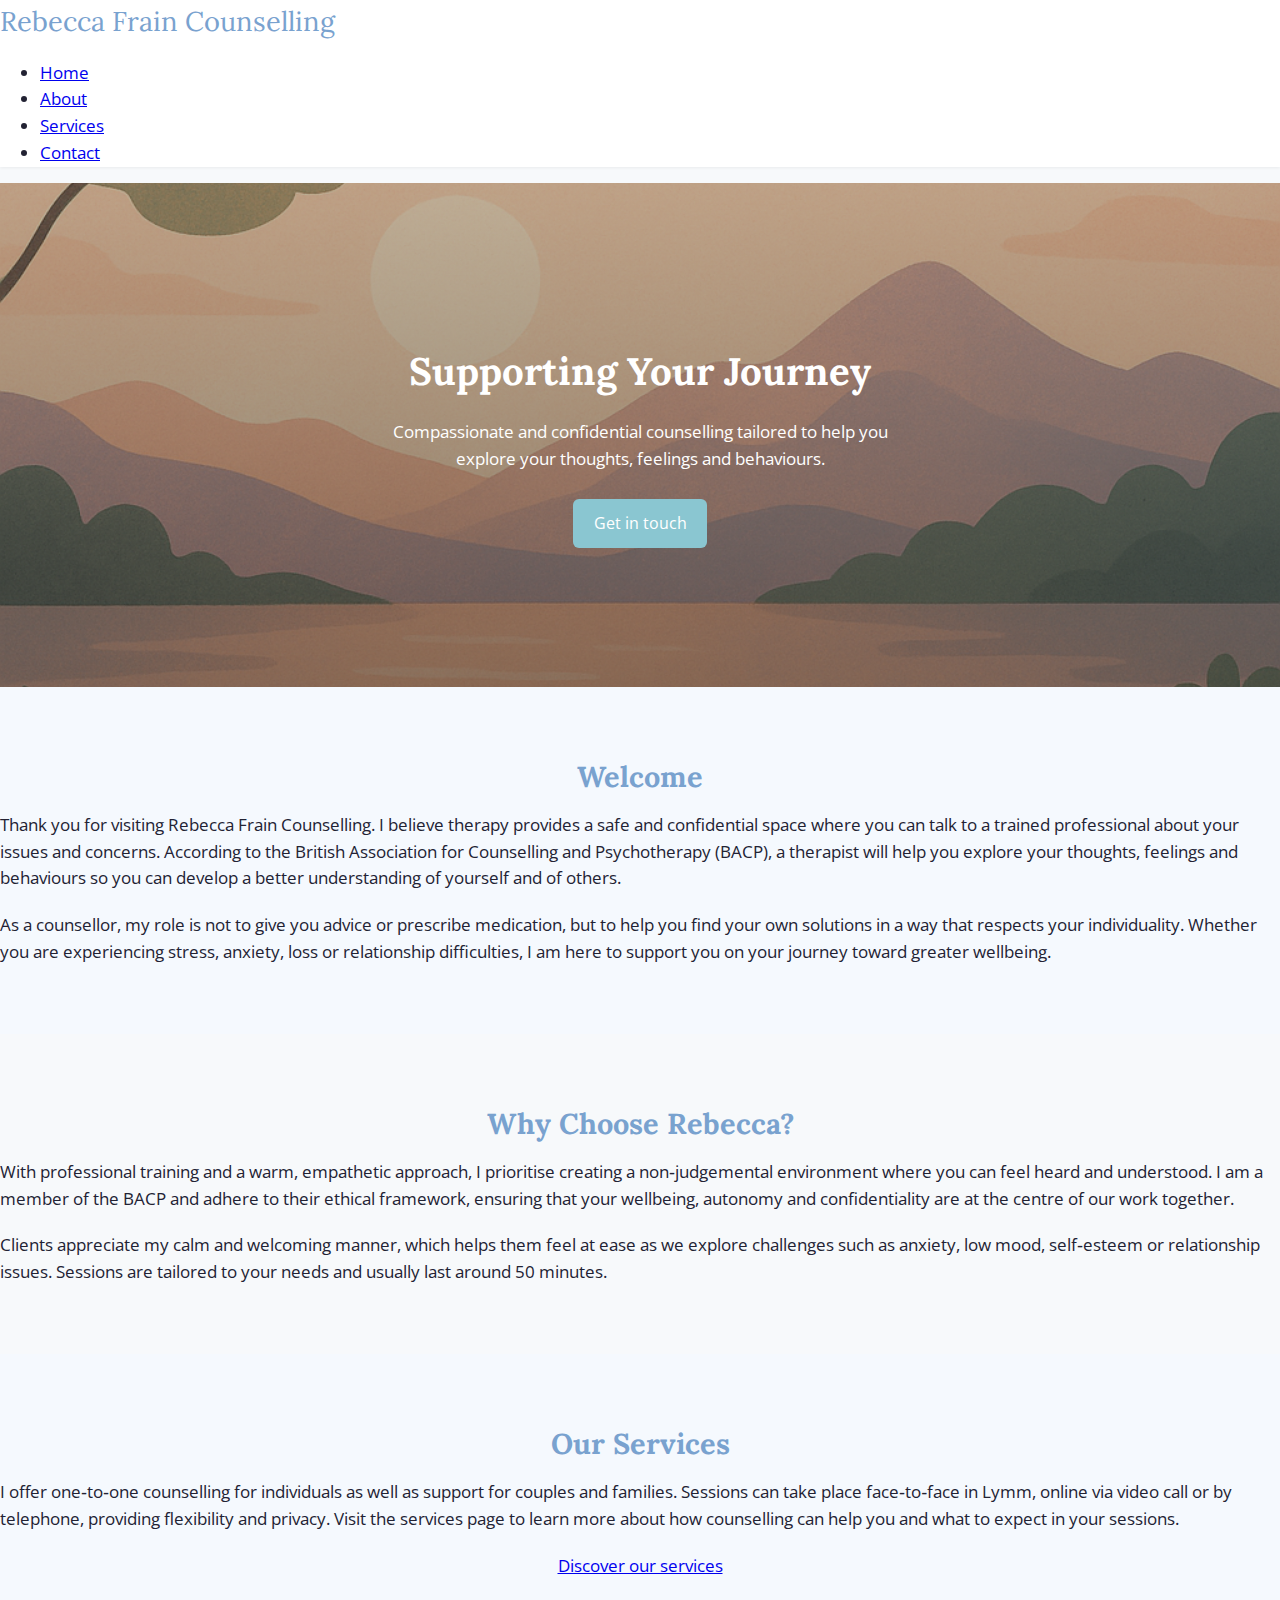
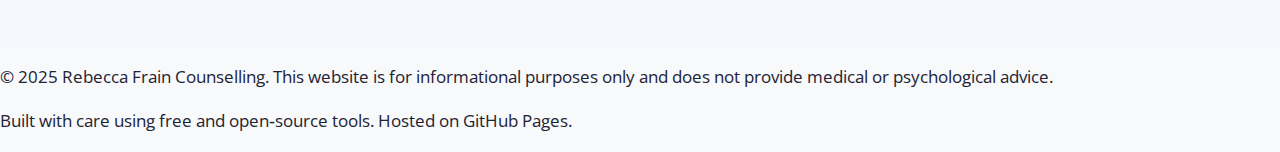
<file: index.html>
<!DOCTYPE html>
<html lang="en">
  <head>
    <meta charset="UTF-8" />
    <meta name="viewport" content="width=device-width, initial-scale=1.0" />
    <title>Rebecca Frain Counselling | Home</title>
    <!-- Google Fonts for elegant typography -->
    <link
      href="https://fonts.googleapis.com/css2?family=Lora:wght@400;700&family=Open+Sans:wght@300;400;600&display=swap"
      rel="stylesheet"
    />
    <!-- Main stylesheet -->
    <link rel="stylesheet" href="style.css" />
  </head>
  <body>
    <header>
      <nav>
        <div class="logo">Rebecca&nbsp;Frain&nbsp;Counselling</div>
        <ul>
          <li><a href="index.html" class="active">Home</a></li>
          <li><a href="about.html">About</a></li>
          <li><a href="services.html">Services</a></li>
          <li><a href="contact.html">Contact</a></li>
        </ul>
      </nav>
    </header>
    <main>
      <!-- Hero section conveying the core message -->
      <section class="hero">
        <div class="content">
          <h1>Supporting Your Journey</h1>
          <p>
            Compassionate and confidential counselling tailored to help you explore
            your thoughts, feelings and behaviours.
          </p>
          <a href="contact.html" class="button">Get in touch</a>
        </div>
      </section>

      <!-- Welcome section introducing the practice -->
      <section class="section section-light">
        <h2>Welcome</h2>
        <div class="content">
          <p>
            Thank you for visiting Rebecca&nbsp;Frain&nbsp;Counselling. I believe
            therapy provides a safe and confidential space where you can talk to a
            trained professional about your issues and concerns. According to the
            British Association for Counselling and Psychotherapy (BACP), a
            therapist will help you explore your thoughts, feelings and behaviours
            so you can develop a better understanding of yourself and of others.
          </p>
          <p>
            As a counsellor, my role is not to give you advice or prescribe
            medication, but to help you find your own solutions in a way that
            respects your individuality. Whether you are experiencing stress,
            anxiety, loss or relationship difficulties, I am here to support you
            on your journey toward greater wellbeing.
          </p>
        </div>
      </section>

      <!-- Section highlighting reasons to choose Rebecca -->
      <section class="section">
        <h2>Why Choose Rebecca?</h2>
        <div class="content">
          <p>
            With professional training and a warm, empathetic approach, I
            prioritise creating a non‑judgemental environment where you can feel
            heard and understood. I am a member of the BACP and adhere to their
            ethical framework, ensuring that your wellbeing, autonomy and
            confidentiality are at the centre of our work together.
          </p>
          <p>
            Clients appreciate my calm and welcoming manner, which helps them
            feel at ease as we explore challenges such as anxiety, low mood,
            self‑esteem or relationship issues. Sessions are tailored to your
            needs and usually last around 50 minutes.
          </p>
        </div>
      </section>

      <!-- Teaser for services -->
      <section class="section section-light">
        <h2>Our Services</h2>
        <div class="content">
          <p>
            I offer one‑to‑one counselling for individuals as well as support for
            couples and families. Sessions can take place face‑to‑face in Lymm,
            online via video call or by telephone, providing flexibility and
            privacy. Visit the services page to learn more about how counselling
            can help you and what to expect in your sessions.
          </p>
          <p style="text-align:center;">
            <a href="services.html" class="button">Discover our services</a>
          </p>
        </div>
      </section>
    </main>
    <footer>
      <p>
        © 2025 Rebecca Frain Counselling. This website is for informational
        purposes only and does not provide medical or psychological advice.
      </p>
      <p>
        Built with care using free and open‑source tools. Hosted on
        GitHub Pages.
      </p>
    </footer>
  </body>
</html>
</file>
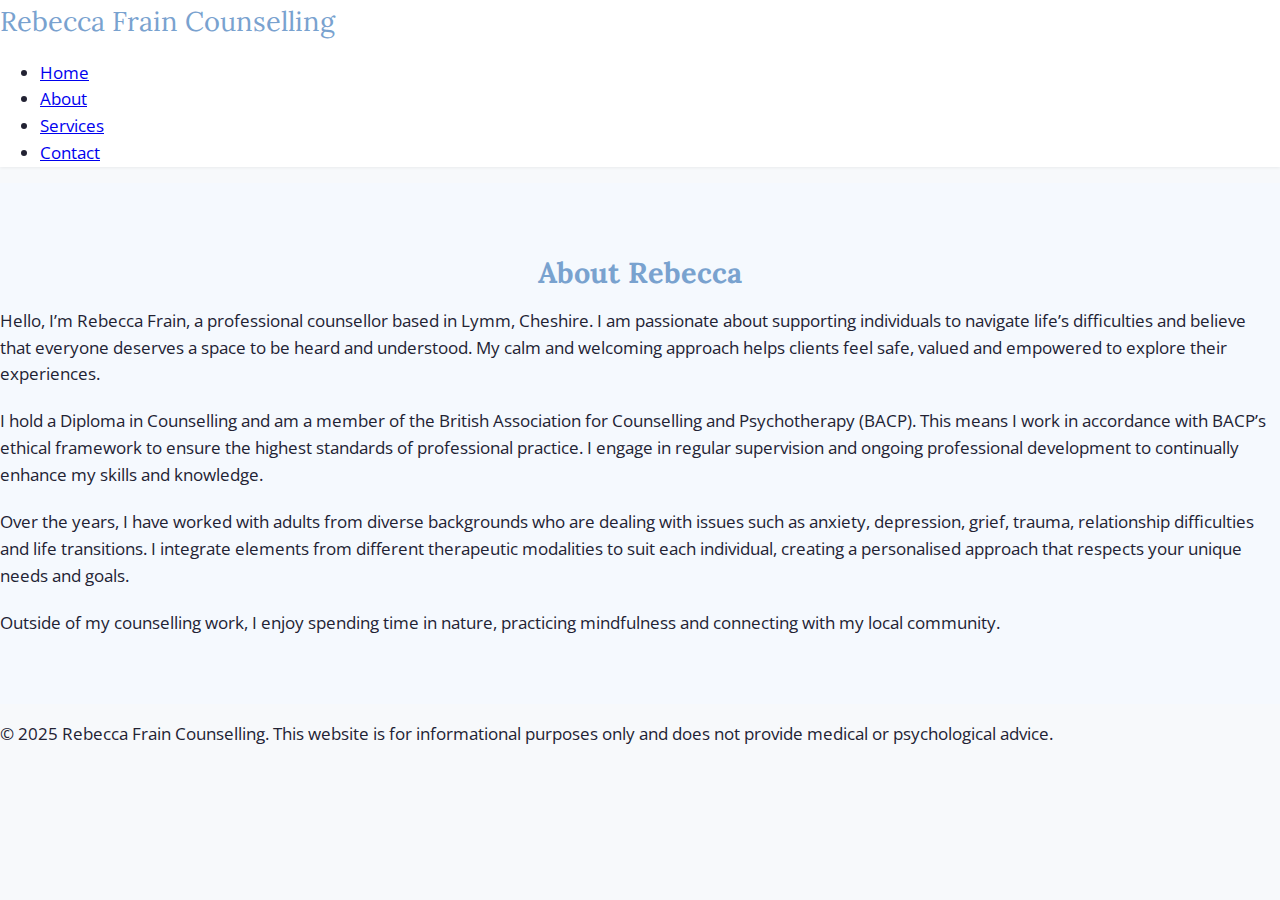
<file: about.html>
<!DOCTYPE html>
<html lang="en">
  <head>
    <meta charset="UTF-8" />
    <meta name="viewport" content="width=device-width, initial-scale=1.0" />
    <title>About | Rebecca Frain Counselling</title>
    <link
      href="https://fonts.googleapis.com/css2?family=Lora:wght@400;700&family=Open+Sans:wght@300;400;600&display=swap"
      rel="stylesheet"
    />
    <link rel="stylesheet" href="style.css" />
  </head>
  <body>
    <header>
      <nav>
        <div class="logo">Rebecca&nbsp;Frain&nbsp;Counselling</div>
        <ul>
          <li><a href="index.html">Home</a></li>
          <li><a href="about.html" class="active">About</a></li>
          <li><a href="services.html">Services</a></li>
          <li><a href="contact.html">Contact</a></li>
        </ul>
      </nav>
    </header>
    <main>
      <section class="section section-light">
        <h2>About Rebecca</h2>
        <div class="content">
          <p>
            Hello, I’m Rebecca Frain, a professional counsellor based in Lymm,
            Cheshire. I am passionate about supporting individuals to navigate
            life’s difficulties and believe that everyone deserves a space to be
            heard and understood. My calm and welcoming approach helps clients
            feel safe, valued and empowered to explore their experiences.
          </p>
          <p>
            I hold a Diploma in Counselling and am a member of the British
            Association for Counselling and Psychotherapy (BACP). This means I
            work in accordance with BACP’s ethical framework to ensure the
            highest standards of professional practice. I engage in regular
            supervision and ongoing professional development to continually
            enhance my skills and knowledge.
          </p>
          <p>
            Over the years, I have worked with adults from diverse
            backgrounds who are dealing with issues such as anxiety, depression,
            grief, trauma, relationship difficulties and life transitions. I
            integrate elements from different therapeutic modalities to suit
            each individual, creating a personalised approach that respects your
            unique needs and goals.
          </p>
          <p>
            Outside of my counselling work, I enjoy spending time in nature,
            practicing mindfulness and connecting with my local community.
          </p>
        </div>
      </section>
    </main>
    <footer>
      <p>
        © 2025 Rebecca Frain Counselling. This website is for informational
        purposes only and does not provide medical or psychological advice.
      </p>
    </footer>
  </body>
</html>
</file>
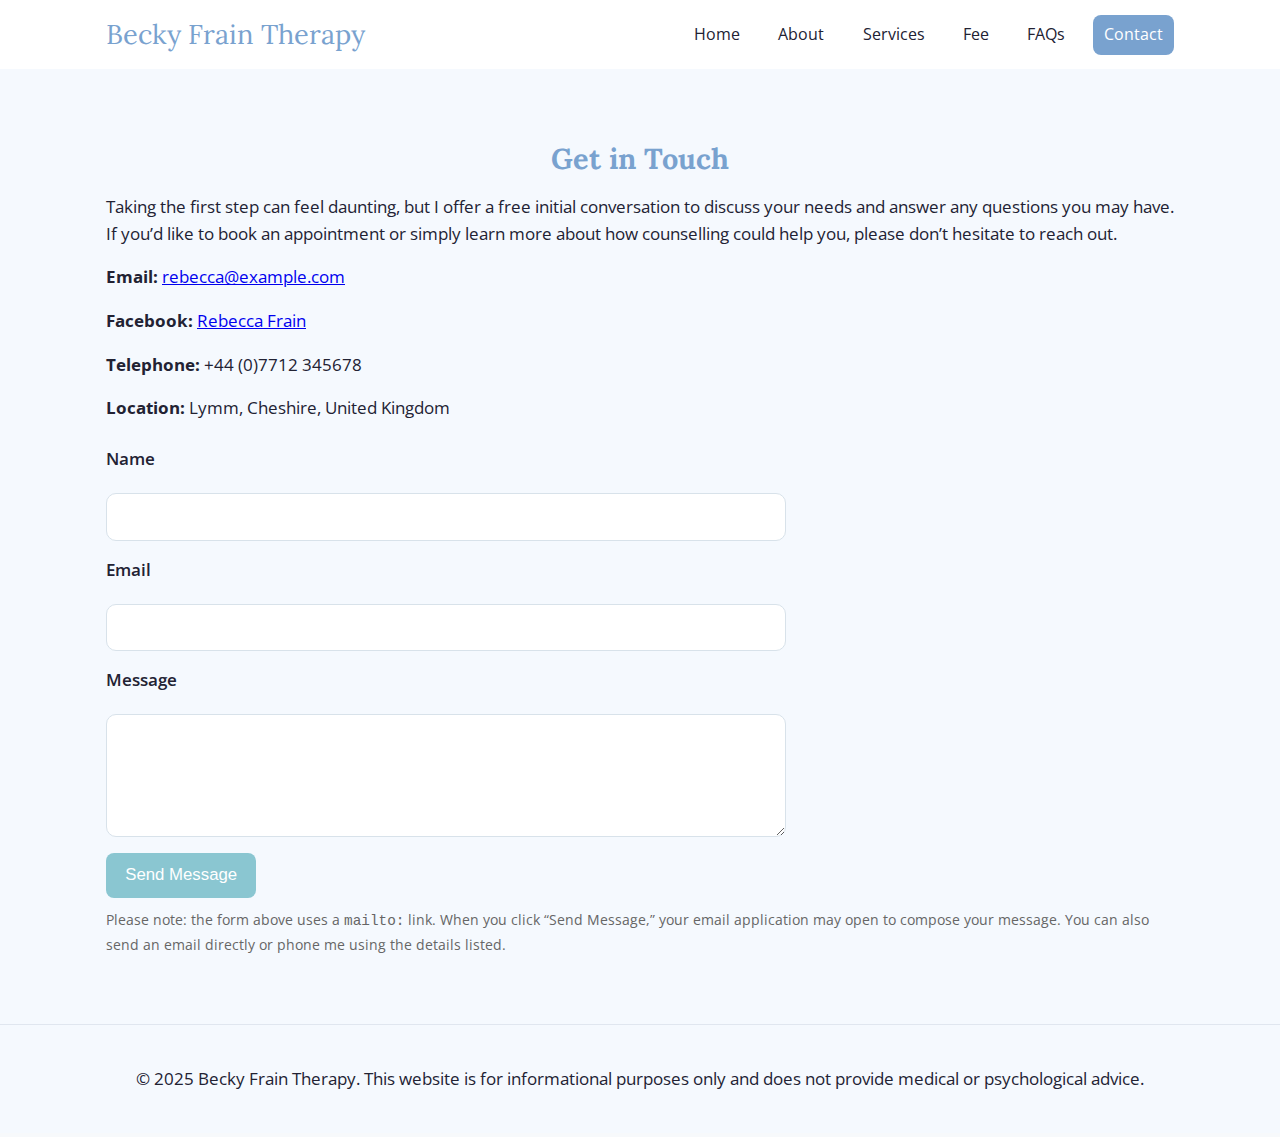
<file: contact.html>
<!DOCTYPE html>
<html lang="en">
  <head>
    <meta charset="UTF-8" />
    <meta name="viewport" content="width=device-width, initial-scale=1.0" />
    <title>Contact | Becky Frain Therapy</title>
    <link
      href="https://fonts.googleapis.com/css2?family=Lora:wght@400;700&family=Open+Sans:wght@300;400;600&display=swap"
      rel="stylesheet"
    />
    <link rel="stylesheet" href="style.css" />
    <style>
      /* Additional styles for the contact page */
      .contact-details {
        margin-bottom: 1.5rem;
      }
      .contact-details p {
        margin-bottom: 0.6rem;
      }
      .contact-form label {
        display: block;
        margin-bottom: 0.25rem;
        font-weight: 600;
      }
    </style>
  </head>
  <body>
    <header>
      <div class="navbar">
        <a class="logo" href="index.html">Becky&nbsp;Frain&nbsp;Therapy</a>
        <button class="nav-toggle" aria-label="Toggle navigation" aria-expanded="false">
          ☰ Menu
        </button>
        <nav class="nav-links" role="navigation">
          <a href="index.html">Home</a>
          <a href="about.html">About</a>
          <a href="services.html">Services</a>
          <a href="fee.html">Fee</a>
          <a href="faqs.html">FAQs</a>
          <a href="contact.html" class="active">Contact</a>
        </nav>
      </div>
    </header>
    <main>
      <section class="section section-light">
        <div class="container">
          <h2>Get in Touch</h2>
          <div class="contact-details">
            <p>
              Taking the first step can feel daunting, but I offer a free initial conversation to discuss your needs and answer any questions you may have. If you’d like to book an appointment or simply learn more about how counselling could help you, please don’t hesitate to reach out.
            </p>
            <p>
              <strong>Email:</strong>
              <a href="mailto:rebecca@example.com">rebecca@example.com</a>
            </p>
            <p>
              <strong>Facebook:</strong>
              <a href="mailto:rebecca@example.com">Rebecca Frain</a>
            </p>
            <p>
              <strong>Telephone:</strong> +44 (0)7712 345678
            </p>
            <p>
              <strong>Location:</strong> Lymm, Cheshire, United Kingdom
            </p>
          </div>
          <!-- Simple contact form: visitors can copy and paste details or send via mailto once configured -->
          <form class="contact-form" action="mailto:rebecca@example.com" method="post" enctype="text/plain">
            <label for="name">Name</label>
            <input type="text" id="name" name="name" required />

            <label for="email">Email</label>
            <input type="email" id="email" name="email" required />

            <label for="message">Message</label>
            <textarea id="message" name="message" rows="5" required></textarea>

            <button type="submit">Send Message</button>
          </form>
          <p style="margin-top: 0.6rem; font-size: 0.9rem; color: #666;">
            Please note: the form above uses a <code>mailto:</code> link. When you
            click “Send Message,” your email application may open to compose
            your message. You can also send an email directly or phone me using
            the details listed.
          </p>
        </div>
      </section>
    </main>
    <footer class="site-footer">
      <div class="container">
        <p>
          © 2025 Becky Frain Therapy. This website is for informational
          purposes only and does not provide medical or psychological advice.
        </p>
      </div>
    </footer>

    <!-- Navigation toggle script -->
    <script>
      const toggleButton = document.querySelector('.nav-toggle');
      const headerEl = document.querySelector('header');
      if (toggleButton && headerEl) {
        toggleButton.addEventListener('click', () => {
          const open = headerEl.classList.toggle('nav-open');
          toggleButton.setAttribute('aria-expanded', open ? 'true' : 'false');
          toggleButton.textContent = open ? '× Close' : '☰ Menu';
        });
      }
    </script>
  </body>
</html>
</file>
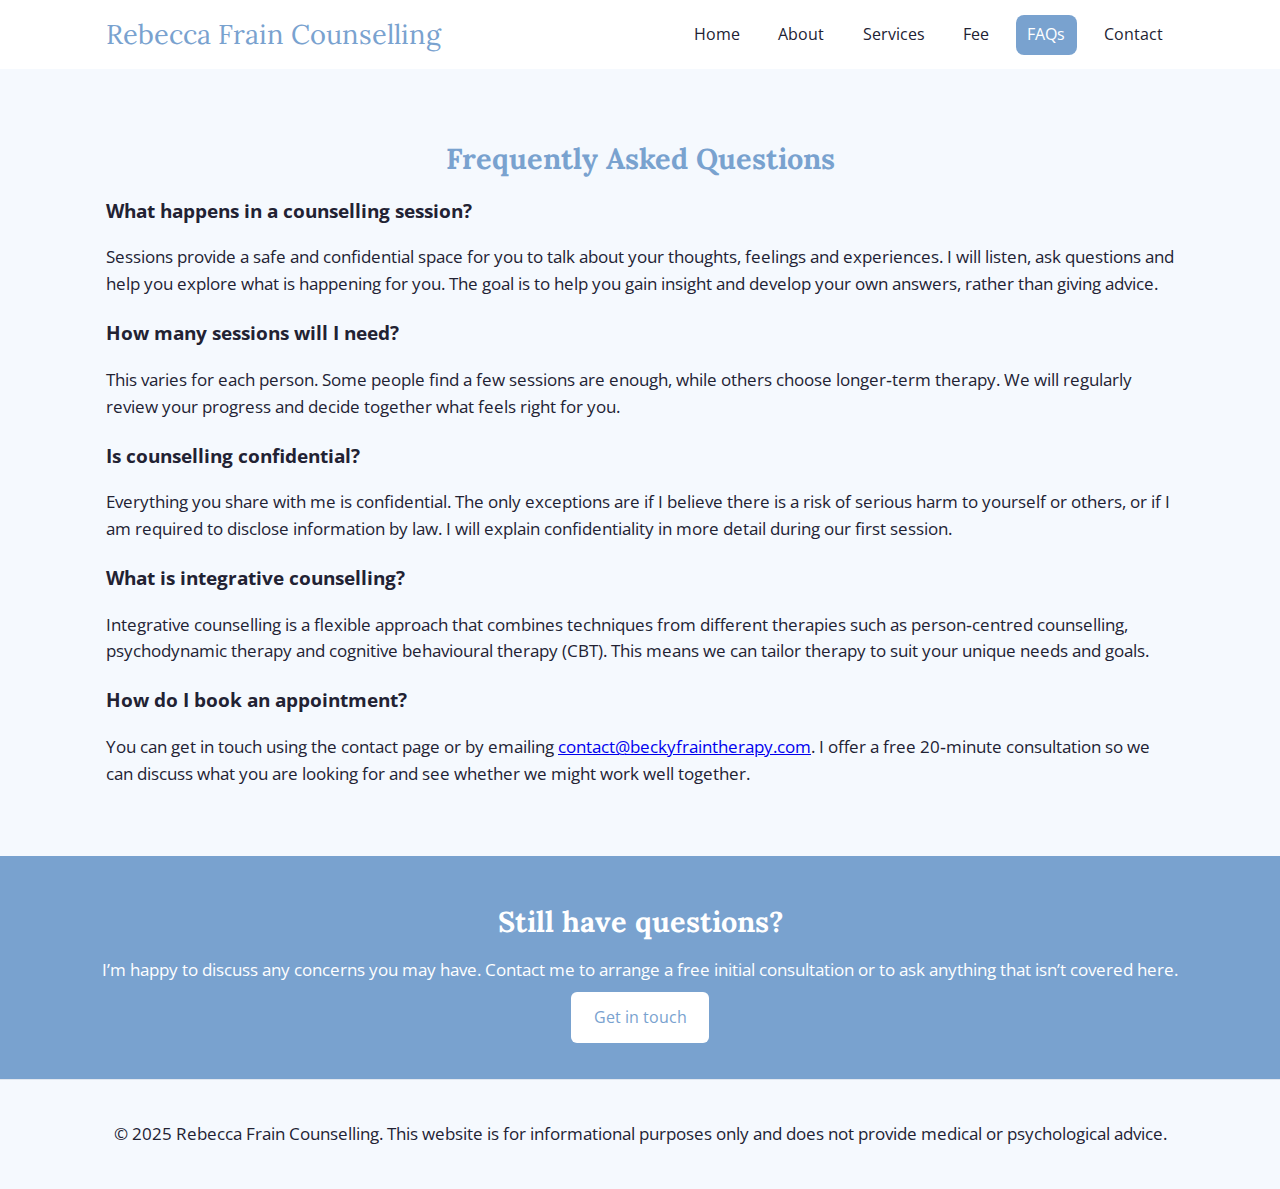
<file: faqs.html>
<!DOCTYPE html>
<html lang="en">
  <head>
    <meta charset="UTF-8" />
    <meta name="viewport" content="width=device-width, initial-scale=1.0" />
    <title>FAQs | Rebecca Frain Counselling</title>
    <!-- Google Fonts -->
    <link
      href="https://fonts.googleapis.com/css2?family=Lora:wght@400;700&family=Open+Sans:wght@300;400;600&display=swap"
      rel="stylesheet"
    />
    <link rel="stylesheet" href="style.css" />
  </head>
  <body>
    <header>
      <div class="navbar">
        <a class="logo" href="index.html">Rebecca&nbsp;Frain&nbsp;Counselling</a>
        <button class="nav-toggle" aria-label="Toggle navigation" aria-expanded="false">
          ☰ Menu
        </button>
        <nav class="nav-links" role="navigation">
          <a href="index.html">Home</a>
          <a href="about.html">About</a>
          <a href="services.html">Services</a>
          <a href="fee.html">Fee</a>
          <a href="faqs.html" class="active">FAQs</a>
          <a href="contact.html">Contact</a>
        </nav>
      </div>
    </header>
    <main>
      <section class="section section-light">
        <div class="container">
          <h2>Frequently Asked Questions</h2>

          <h3>What happens in a counselling session?</h3>
          <p>Sessions provide a safe and confidential space for you to talk about your thoughts, feelings and experiences. I will listen, ask questions and help you explore what is happening for you. The goal is to help you gain insight and develop your own answers, rather than giving advice.</p>

          <h3>How many sessions will I need?</h3>
          <p>This varies for each person. Some people find a few sessions are enough, while others choose longer‑term therapy. We will regularly review your progress and decide together what feels right for you.</p>

          <h3>Is counselling confidential?</h3>
          <p>Everything you share with me is confidential. The only exceptions are if I believe there is a risk of serious harm to yourself or others, or if I am required to disclose information by law. I will explain confidentiality in more detail during our first session.</p>

          <h3>What is integrative counselling?</h3>
          <p>Integrative counselling is a flexible approach that combines techniques from different therapies such as person‑centred counselling, psychodynamic therapy and cognitive behavioural therapy (CBT). This means we can tailor therapy to suit your unique needs and goals.</p>

          <h3>How do I book an appointment?</h3>
          <p>You can get in touch using the contact page or by emailing <a href="mailto:contact@beckyfraintherapy.com">contact@beckyfraintherapy.com</a>. I offer a free 20‑minute consultation so we can discuss what you are looking for and see whether we might work well together.</p>
        </div>
      </section>

      <!-- Call-to-action section on FAQs page -->
      <section class="cta-section">
        <h2>Still have questions?</h2>
        <p>I’m happy to discuss any concerns you may have. Contact me to arrange a free initial consultation or to ask anything that isn’t covered here.</p>
        <a href="contact.html" class="button">Get in touch</a>
      </section>
    </main>
    <footer class="site-footer">
      <div class="container">
        <p>
          © 2025 Rebecca Frain Counselling. This website is for informational purposes only and does not provide medical or psychological advice.
        </p>
      </div>
    </footer>
    <!-- Navigation toggle script -->
    <script>
      const toggleButton = document.querySelector('.nav-toggle');
      const headerEl = document.querySelector('header');
      const navLinks = document.querySelector('.nav-links');
      if (toggleButton && headerEl && navLinks) {
        toggleButton.addEventListener('click', () => {
          const open = headerEl.classList.toggle('nav-open');
          toggleButton.setAttribute('aria-expanded', open ? 'true' : 'false');
        });
      }
    </script>
  </body>
</html>
</file>
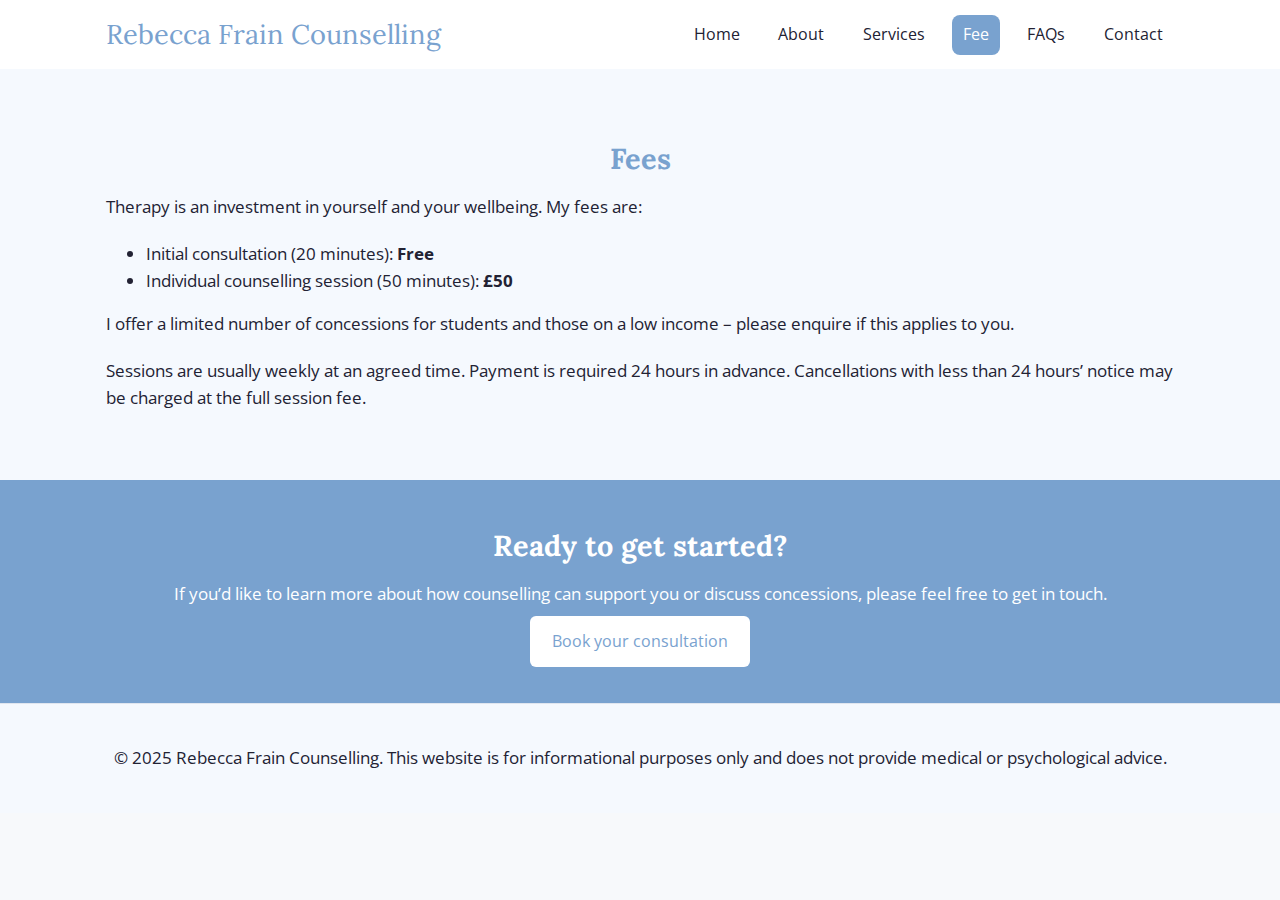
<file: fee.html>
<!DOCTYPE html>
<html lang="en">
  <head>
    <meta charset="UTF-8" />
    <meta name="viewport" content="width=device-width, initial-scale=1.0" />
    <title>Fee | Rebecca Frain Counselling</title>
    <!-- Google Fonts for elegant typography -->
    <link
      href="https://fonts.googleapis.com/css2?family=Lora:wght@400;700&family=Open+Sans:wght@300;400;600&display=swap"
      rel="stylesheet"
    />
    <!-- Main stylesheet -->
    <link rel="stylesheet" href="style.css" />
  </head>
  <body>
    <header>
      <div class="navbar">
        <a class="logo" href="index.html">Rebecca&nbsp;Frain&nbsp;Counselling</a>
        <!-- Mobile menu button (hidden on large screens) -->
        <button class="nav-toggle" aria-label="Toggle navigation" aria-expanded="false">
          ☰ Menu
        </button>
        <!-- Navigation links -->
        <nav class="nav-links" role="navigation">
          <a href="index.html">Home</a>
          <a href="about.html">About</a>
          <a href="services.html">Services</a>
          <a href="fee.html" class="active">Fee</a>
          <a href="faqs.html">FAQs</a>
          <a href="contact.html">Contact</a>
        </nav>
      </div>
    </header>
    <main>
      <section class="section section-light">
        <div class="container">
          <h2>Fees</h2>
          <p>Therapy is an investment in yourself and your wellbeing. My fees are:</p>
          <ul>
            <li>Initial consultation (20 minutes): <strong>Free</strong></li>
            <li>Individual counselling session (50 minutes): <strong>£50</strong></li>
          </ul>
          <p>I offer a limited number of concessions for students and those on a low income – please enquire if this applies to you.</p>
          <p>Sessions are usually weekly at an agreed time. Payment is required 24 hours in advance. Cancellations with less than 24 hours’ notice may be charged at the full session fee.</p>
        </div>
      </section>

      <!-- Call-to-action section on Fee page -->
      <section class="cta-section">
        <h2>Ready to get started?</h2>
        <p>If you’d like to learn more about how counselling can support you or discuss concessions, please feel free to get in touch.</p>
        <a href="contact.html" class="button">Book your consultation</a>
      </section>
    </main>
    <footer class="site-footer">
      <div class="container">
        <p>
          © 2025 Rebecca Frain Counselling. This website is for informational purposes only and does not provide medical or psychological advice.
        </p>
      </div>
    </footer>
    <!-- Navigation toggle script -->
    <script>
      const toggleButton = document.querySelector('.nav-toggle');
      const headerEl = document.querySelector('header');
      if (toggleButton && headerEl) {
        toggleButton.addEventListener('click', () => {
          const open = headerEl.classList.toggle('nav-open');
          toggleButton.setAttribute('aria-expanded', open ? 'true' : 'false');
          toggleButton.textContent = open ? '× Close' : '☰ Menu';
        });
      }
    </script>
  </body>
</html>
</file>
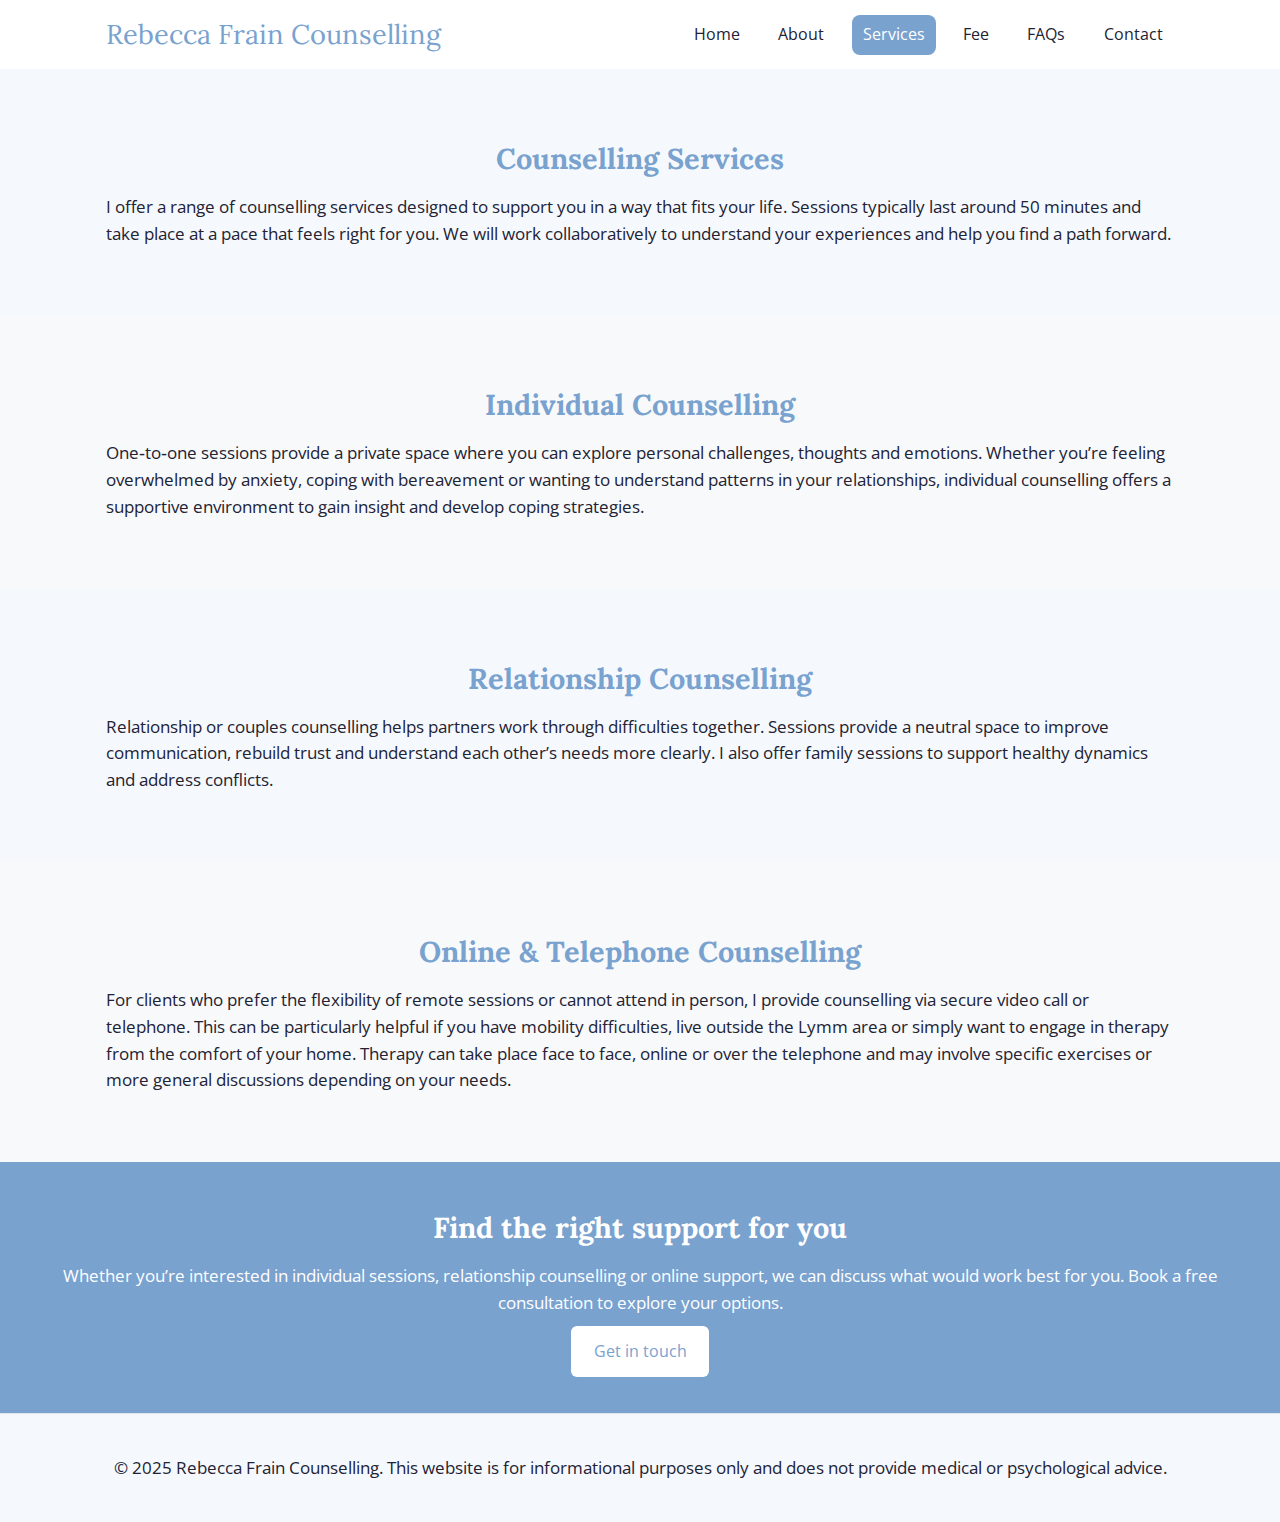
<file: services.html>
<!DOCTYPE html>
<html lang="en">
  <head>
    <meta charset="UTF-8" />
    <meta name="viewport" content="width=device-width, initial-scale=1.0" />
    <title>Services | Rebecca Frain Counselling</title>
    <link
      href="https://fonts.googleapis.com/css2?family=Lora:wght@400;700&family=Open+Sans:wght@300;400;600&display=swap"
      rel="stylesheet"
    />
    <link rel="stylesheet" href="style.css" />
  </head>
  <body>
    <header>
      <div class="navbar">
        <a class="logo" href="index.html">Rebecca&nbsp;Frain&nbsp;Counselling</a>
        <button class="nav-toggle" aria-label="Toggle navigation" aria-expanded="false">
          ☰ Menu
        </button>
        <nav class="nav-links" role="navigation">
          <a href="index.html">Home</a>
          <a href="about.html">About</a>
          <a href="services.html" class="active">Services</a>
          <a href="fee.html">Fee</a>
          <a href="faqs.html">FAQs</a>
          <a href="contact.html">Contact</a>
        </nav>
      </div>
    </header>
    <main>
      <section class="section section-light">
        <div class="container">
          <h2>Counselling Services</h2>
          <p>
            I offer a range of counselling services designed to support you in a
            way that fits your life. Sessions typically last around 50 minutes
            and take place at a pace that feels right for you. We will work
            collaboratively to understand your experiences and help you find a
            path forward.
          </p>
        </div>
      </section>

      <!-- Individual counselling -->
      <section class="section">
        <div class="container">
          <h2>Individual Counselling</h2>
          <p>
            One‑to‑one sessions provide a private space where you can explore
            personal challenges, thoughts and emotions. Whether you’re feeling
            overwhelmed by anxiety, coping with bereavement or wanting to
            understand patterns in your relationships, individual counselling
            offers a supportive environment to gain insight and develop coping
            strategies.
          </p>
        </div>
      </section>

      <!-- Relationship counselling -->
      <section class="section section-light">
        <div class="container">
          <h2>Relationship Counselling</h2>
          <p>
            Relationship or couples counselling helps partners work through
            difficulties together. Sessions provide a neutral space to improve
            communication, rebuild trust and understand each other’s needs more
            clearly. I also offer family sessions to support healthy dynamics
            and address conflicts.
          </p>
        </div>
      </section>

      <!-- Online and telephone counselling -->
      <section class="section">
        <div class="container">
          <h2>Online & Telephone Counselling</h2>
          <p>
            For clients who prefer the flexibility of remote sessions or cannot
            attend in person, I provide counselling via secure video call or
            telephone. This can be particularly helpful if you have mobility
            difficulties, live outside the Lymm area or simply want to engage in
            therapy from the comfort of your home. Therapy can take place face to
            face, online or over the telephone and may involve specific
            exercises or more general discussions depending on your needs.
          </p>
        </div>
      </section>

      <!-- Call-to-action section on Services page -->
      <section class="cta-section">
        <h2>Find the right support for you</h2>
        <p>Whether you’re interested in individual sessions, relationship counselling or online support, we can discuss what would work best for you. Book a free consultation to explore your options.</p>
        <a href="contact.html" class="button">Get in touch</a>
      </section>
    </main>
    <footer class="site-footer">
      <div class="container">
        <p>
          © 2025 Rebecca Frain Counselling. This website is for informational
          purposes only and does not provide medical or psychological advice.
        </p>
      </div>
    </footer>

    <!-- Navigation toggle script -->
    <script>
      const toggleButton = document.querySelector('.nav-toggle');
      const headerEl = document.querySelector('header');
      if (toggleButton && headerEl) {
        toggleButton.addEventListener('click', () => {
          const open = headerEl.classList.toggle('nav-open');
          toggleButton.setAttribute('aria-expanded', open ? 'true' : 'false');
          toggleButton.textContent = open ? '× Close' : '☰ Menu';
        });
      }
    </script>
  </body>
</html>
</file>
<file: style.css>
/* 
 * Responsive stylesheet for Rebecca Frain Counselling website
 *
 * This stylesheet defines a calm and welcoming colour palette, fluid typography,
 * and mobile-first layouts. It includes a responsive navigation toggle and 
 * adaptive grids so the site looks great on phones, tablets and desktops.
 */

/* Colour and font variables for easy theming */
:root {
  --primary-color: #79a2cf;       /* used for headings and highlights */
  --secondary-color: #f5f9fe;     /* light backgrounds */
  --accent-color: #8ac6d1;        /* call‑to‑action buttons */
  --text-color: #223;             /* dark grey for legible text */
  --header-font: 'Lora', serif;   /* serif for headings */
  --body-font: 'Open Sans', system-ui, -apple-system, Segoe UI, Roboto, Arial, sans-serif;
}

/* Base resets and media defaults */
*, *::before, *::after {
  box-sizing: border-box;
}
html {
  scroll-behavior: smooth;
}
body {
  margin: 0;
  font-family: var(--body-font);
  line-height: 1.6;
  color: var(--text-color);
  background: #f7f9fb;
}

/* Fluid typography using clamp() so type scales on small screens */
h1 {
  font-family: var(--header-font);
  font-weight: 700;
  font-size: clamp(1.6rem, 4vw, 2.4rem);
  line-height: 1.2;
}
h2 {
  font-family: var(--header-font);
  font-weight: 700;
  font-size: clamp(1.3rem, 3.2vw, 1.8rem);
  line-height: 1.25;
}
p, li, label, input, textarea, button {
  font-size: clamp(0.95rem, 2.6vw, 1.05rem);
}

/* Ensure media doesn't overflow containers */
img, picture, svg, video, canvas {
  max-width: 100%;
  height: auto;
  display: block;
}

/* Generic container utility to constrain content width */
.container {
  width: min(1100px, 92vw);
  margin-inline: auto;
  padding-inline: 1rem;
}

/* Header and navigation */
header {
  background: #fff;
  box-shadow: 0 1px 3px rgba(0,0,0,0.06);
}
.navbar {
  /* Flex layout for header items */
  display: flex;
  align-items: center;
  justify-content: space-between;
  gap: 0.5rem;
  /* Horizontal padding and centring */
  padding: 0.8rem 1rem;
  width: min(1100px, 92vw);
  margin-inline: auto;
}
.logo {
  font-family: var(--header-font);
  font-size: 1.7rem;
  color: var(--primary-color);
  text-decoration: none;
}

/* Navigation links */
.nav-links {
  display: flex;
  flex-wrap: wrap;
  gap: 1rem;
}
.nav-links a {
  text-decoration: none;
  color: var(--text-color);
  padding: 0.45rem 0.7rem;
  border-radius: 8px;
  transition: background-color 0.3s;
}
/* Hover and active states for navigation links */
.nav-links a:hover {
  background: var(--secondary-color);
}
.nav-links a.active {
  background: var(--primary-color);
  color: #fff;
}

/* Mobile menu toggle button */
.nav-toggle {
  display: none;
  border: 1px solid #d8e2ea;
  background: #fff;
  border-radius: 10px;
  padding: 0.5rem 0.65rem;
  cursor: pointer;
  font-size: 1rem;
}

/* Hero section with overlay and centered content */
.hero {
  position: relative;
  min-height: 56vh;
  display: grid;
  place-items: center;
  text-align: center;
  padding: 3rem 1rem;
  color: #fff;
  background: #9fb6c2 url('images/hero.png') center/cover no-repeat;
}
.hero::before {
  content: "";
  position: absolute;
  inset: 0;
  background: linear-gradient(to bottom, rgba(0,0,0,.25), rgba(0,0,0,.45));
}
.hero > * {
  position: relative;
  z-index: 1;
}
.hero p {
  max-width: 55ch;
  margin-inline: auto;
  margin-bottom: 1.6rem;
}
.hero .button {
  display: inline-block;
  background-color: var(--accent-color);
  color: #fff;
  padding: 0.75rem 1.3rem;
  border-radius: 6px;
  text-decoration: none;
  font-size: 1rem;
  transition: background-color 0.3s;
}
.hero .button:hover {
  background-color: var(--primary-color);
}

/* Sections */
section {
  padding: clamp(1.5rem, 4vw, 3rem) 0;
}
section h2 {
  color: var(--primary-color);
  text-align: center;
  margin-bottom: 1rem;
}
section p {
  margin-bottom: 1.25rem;
}
.section-light {
  background-color: var(--secondary-color);
}

/* Card/grid layout for services or features */
.card-grid {
  display: grid;
  grid-template-columns: repeat(3, 1fr);
  gap: clamp(0.9rem, 2.5vw, 1.5rem);
  margin-top: 1.5rem;
}
.card {
  background: #fff;
  border: 1px solid #e6ecf2;
  border-radius: 12px;
  padding: clamp(1rem, 3vw, 1.5rem);
  box-shadow: 0 1px 6px rgba(0,0,0,0.06);
}
.card h3 {
  font-family: var(--header-font);
  color: var(--primary-color);
  margin-bottom: 0.6rem;
  font-size: 1.3rem;
}

/* Form styling (contact) */
form {
  display: flex;
  flex-direction: column;
  gap: 1rem;
  margin-top: 1rem;
}
form input,
form textarea {
  border: 1px solid #d8e2ea;
  border-radius: 10px;
  padding: 0.8rem 0.9rem;
  width: 100%;
  max-width: 680px;
}
form button {
  width: fit-content;
  background: var(--accent-color);
  color: #fff;
  border: none;
  padding: 0.8rem 1.2rem;
  border-radius: 8px;
  cursor: pointer;
  transition: background-color 0.3s;
}
form button:hover {
  background: var(--primary-color);
}

/* Footer */
.site-footer {
  background-color: var(--secondary-color);
  padding: 1.5rem 0;
  font-size: 0.9rem;
  color: var(--text-color);
  border-top: 1px solid #e0e6ef;
}
.site-footer a {
  color: var(--primary-color);
  text-decoration: none;
}
.site-footer a:hover {
  text-decoration: underline;
}
.site-footer .container {
  display: grid;
  gap: 0.6rem;
  align-items: center;
  justify-items: center;
  text-align: center;
}

/* --- Tablet breakpoints --- */
@media (max-width: 900px) {
  .card-grid {
    grid-template-columns: repeat(2, 1fr);
  }
  .nav-links {
    gap: 0.75rem;
  }
}

/* --- Phone breakpoints --- */
@media (max-width: 640px) {
  header {
    position: sticky;
    top: 0;
    z-index: 100;
  }
  .hero {
    min-height: 48vh;
    padding: 2.25rem 1rem;
  }
  .nav-links {
    display: none;
  }
  .nav-toggle {
    display: inline-flex;
  }
  .card-grid {
    grid-template-columns: 1fr;
  }
  section {
    padding: 1.25rem 0;
  }

  /* Make the header navbar span the full viewport on small screens */
  .navbar {
    width: 100%;
    margin-inline: 0;
    padding: 0.8rem 1rem;
    /* Align items to the start and reduce space between them */
    justify-content: flex-start;
    gap: 0.75rem;
  }

  /* Place the menu toggle to the far left in the header */
  .nav-toggle {
    order: -1;
  }

  /* Side-drawer styling for the open mobile menu */
  .nav-open .nav-links {
    /* Display the hidden nav as a column when open */
    display: flex;
    flex-direction: column;
    gap: 0.6rem;
    position: fixed;
    left: 0;
    top: 0;
    width: 75%;
    max-width: 280px;
    height: 100vh;
    background-color: #fff;
    padding: 4rem 1rem 1rem;
    box-shadow: 2px 0 6px rgba(0,0,0,0.1);
    z-index: 999;
  }

  /* Allow containers to span the full width on small screens */
  .container {
    width: 100%;
    margin-inline: 0;
    padding-inline: 1rem;
  }
}

/* ----------------------------------------- */
/* Additional components for engaging content */

/* Benefits list: remove default bullets and add check marks */
.benefits-list {
  list-style: none;
  padding-left: 0;
  margin: 1rem 0;
}
.benefits-list li {
  position: relative;
  padding-left: 1.8rem;
  margin-bottom: 0.8rem;
}
.benefits-list li::before {
  content: "✔";
  position: absolute;
  left: 0;
  top: 0.15rem;
  color: var(--accent-color);
  font-size: 1.1rem;
  line-height: 1;
}

/* Testimonial cards */
.testimonial-grid {
  display: grid;
  grid-template-columns: repeat(auto-fit, minmax(250px, 1fr));
  gap: clamp(0.9rem, 2.5vw, 1.5rem);
  margin-top: 1.5rem;
}
.testimonial {
  background: #fff;
  border: 1px solid #e6ecf2;
  border-radius: 12px;
  padding: clamp(1rem, 3vw, 1.5rem);
  box-shadow: 0 1px 6px rgba(0,0,0,0.06);
  font-style: italic;
}

/* Call-to-action section */
.cta-section {
  background-color: var(--primary-color);
  color: #fff;
  text-align: center;
  padding: clamp(2rem, 6vw, 3rem) 1rem;
}
.cta-section h2 {
  margin-top: 0;
  margin-bottom: 0.8rem;
  color: #fff;
}
.cta-section p {
  margin-bottom: 1.4rem;
}
.cta-section .button {
  background-color: #fff;
  color: var(--primary-color);
  padding: 0.9rem 1.4rem;
  border-radius: 6px;
  text-decoration: none;
  font-size: 1rem;
  transition: background-color 0.3s, color 0.3s;
}
.cta-section .button:hover {
  background-color: var(--secondary-color);
  color: var(--primary-color);
}
/* When navigation is open on larger screens (>=641px) show links below header */
@media (min-width: 641px) {
  .nav-open .nav-links {
    display: flex !important;
    flex-direction: column;
    gap: 0.6rem;
    padding-top: 0.6rem;
  }
}
</file>
